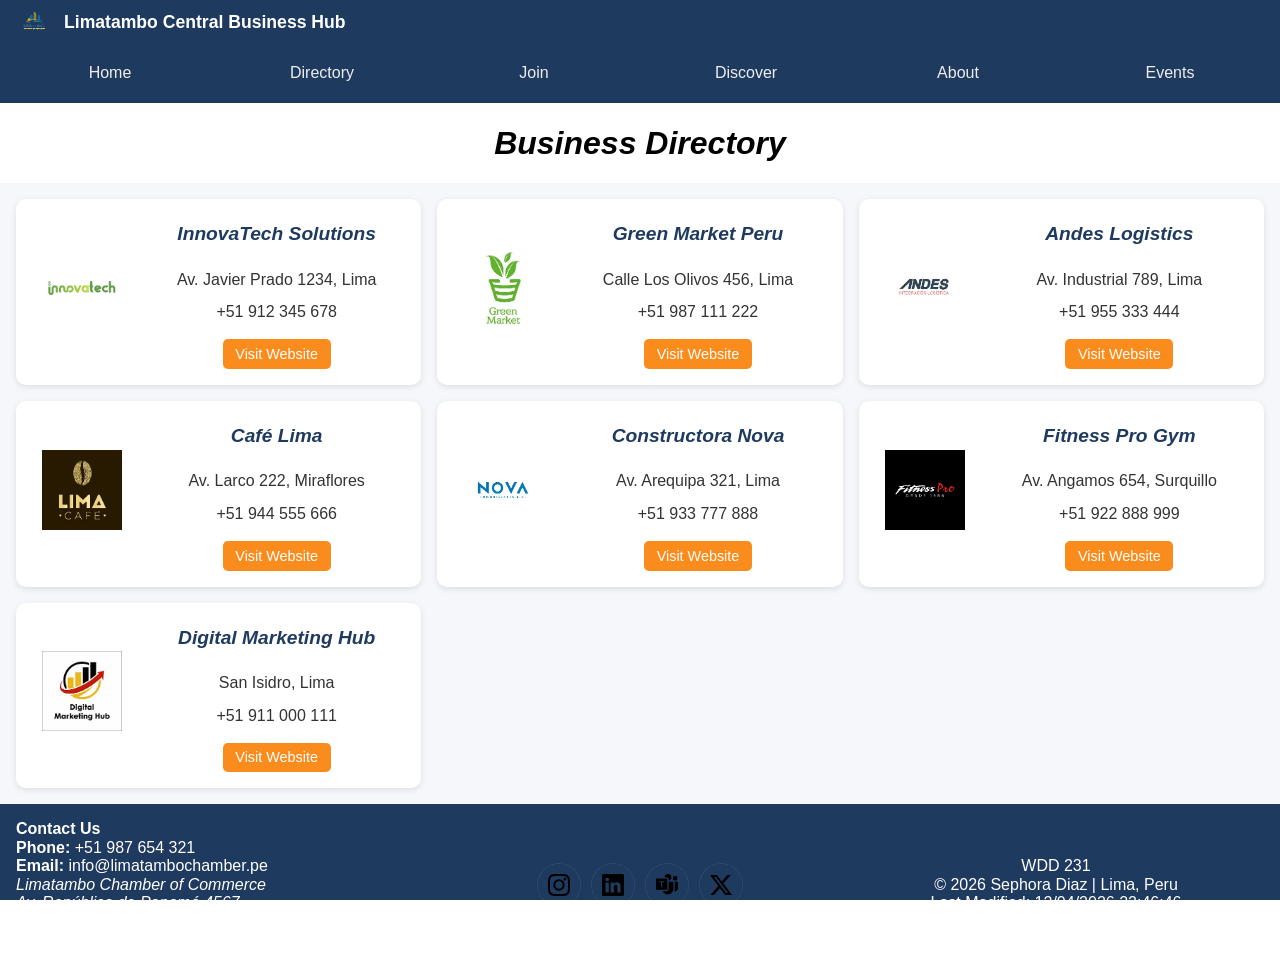
<file: index.html>
<!DOCTYPE html>
<html lang="en">
<head>
    <meta charset="UTF-8">
    <meta name="viewport" content="width=device-width, initial-scale=1.0">
    <title>Directory | Limatambo Central Business Hub</title>
    <meta name="author" content="Sephora Diaz">
    <meta name="description" content="This is the directory site of the Lima Central Business Hub">

    <meta property="og:title" content="Directory - Limatambo Central Business Hub">
    <meta property="og:description" content="Supporting local businesses in Limatambo by providing resources, networking opportunities, and community events to help growth and success.">
    <meta property="og:image" content="https://adielsd.github.io/wdd231/images/limatambo-logo.png">
    <meta property="og:url" content="https://adielsd.github.io/wdd231/">
    <meta property="og:type" content="website">


    <!--STYLESHEETS-->
    <link rel="stylesheet" href="styles/normalize.css">
    <link rel="stylesheet" href="styles/directory.css">
   
    <link rel="preload" href="styles/directory-large.css" as="style" onload="this.onload=null;this.rel='stylesheet'">
    <noscript><link rel="stylesheet" href="styles/directory-large.css"></noscript>

    <link rel="icon" href="images/limatambo-logo.svg" width="60" height="60" alt="site_logo">
        <!--FAMILY FONTS-->

    <link rel="preload" href="https://fonts.googleapis.com/css2?family=Poppins&display=swap" as="style" onload="this.onload=null;this.rel='stylesheet'">
<noscript>
  <link href="https://fonts.googleapis.com/css2?family=Poppins&display=swap" rel="stylesheet">
</noscript>


    <script src="scripts/directory.js" defer></script>
    <script src="scripts/date.js" defer></script>
</head>
<body>
    <header>
        <img src="images/limatambo-logo.svg" alt="site_logo" width="60" height="60">

              <span> Limatambo Central Business Hub </span>

        <button id="ham-btn" class="hamburguer" aria-label="Open navigation menu"></button>

    </header>


                

        
            <nav id ="nav-bar" class="navigation" >
                <ul>

                <li><a href="">Home</a></li>
                <li><a href="">Directory</a></li>
                <li><a href="">Join</a></li>
                <li><a href="">Discover</a></li>
                <li><a href="">About</a></li>
                <li><a href="">Events</a></li>

            </ul>
            </nav>


    <main>

        <h1>Business Directory</h1>

        <section id="members">
        </section>







       <!-- <h3>Find Us</h3>
        <iframe 
            src="https://www.google.com/maps?q=Surquillo+Lima+Peru&output=embed" 
            width="100%" 
            height="300" 
            style="border:0;" 
            allowfullscreen="" 
            loading="lazy">
        </iframe>

        -->


    </main>

    <footer>

         <div class="Contact">
            <h4>Contact Us</h4>
            <p><strong>Phone:</strong> +51 987 654 321</p>
            <p><strong>Email:</strong> info@limatambochamber.pe</p>
            
            <address>
                Limatambo Chamber of Commerce<br>
                Av. República de Panamá 4567<br>
                Surquillo, Lima 15047<br>
                Peru
            </address>
         </div>
            
    



         <div class="social">
            <a href="" target="_blank"><img src="images/instagram.svg" alt="instagram" width="16" height="16"></a>
            <a href="" target="_blank"><img src="images/linkedin.svg" alt="linkedin" width="16" height="16"></a>
            <a href="" target="_blank"><img src="images/microsoft-teams.svg" alt="microsoft-teams" width="16"
                    height="16"></a>
            <a href="" target="_blank"><img src="images/twitter-x.svg" alt="twitter-x" width="16" height="16"></a>
        </div>

        <div class="date">
            <p>WDD 231</p>
            <p>
            © <span id="year"></span> Sephora Diaz | Lima, Peru</p>
            <p id="lastModified"></p>

        </div>

        

    </footer>
    
</body>
</html>
</file>
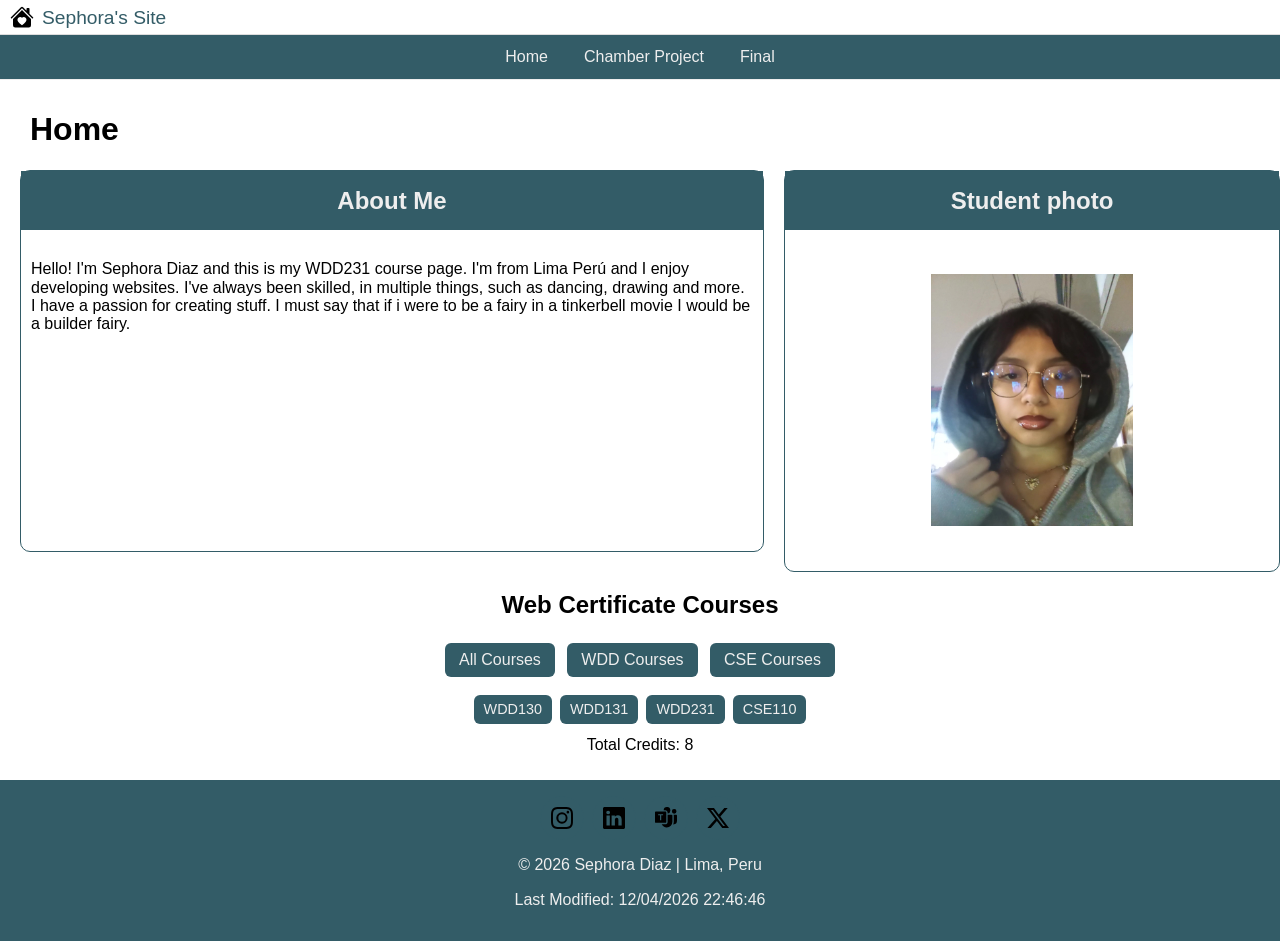
<file: Week02/index.html>
<!DOCTYPE html>
<html lang="en">

<head>
    <meta charset="UTF-8">
    <meta name="viewport" content="width=device-width, initial-scale=1.0">
    <title>Course Home Page | Sephora Diaz</title>
    <meta name="author" content="Sephora Diaz">
    <meta name="description" content="A webpage of my course content">

    <meta property="og:title" content="Home Page - Introduction and Courses WDD">
    <meta property="og:description" content="Welcome to my personal space online! See my courses, projects, and what I’m passionate about.">
    <meta property="og:image" content="https://via.placeholder.com/1200x630.png?text=Course+Cover+Image">
    <meta property="og:url" content="https://adielsd.github.io/wdd231/">


    <link rel="stylesheet" href="styles/normalize.css">
    <link rel="stylesheet" href="styles/base.css">
    <link rel="stylesheet" href="styles/large.css">

    <link rel="icon" href="images/favicon.ico">

    <script src="scripts/navigation.js" defer></script>
    <script src="scripts/date.js " defer></script>
    <script src="scripts/course.js" defer></script>
</head>

<body>
    <header>
        <img src="images/house-heart-fill.svg" alt="site logo" width="512" height="512">
        <span>Sephora's Site</span>
        <button id="ham-btn" class="hamburguer" aria-label="Open navigation menu"></button>

    </header>
    <nav id="nav-bar" class="navigation">
        <ul>
            <li class="current"><a href="#">Home</a></li>
            <li><a href="#">Chamber Project</a></li>
            <li><a href="#">Final</a></li>

        </ul>
    </nav>
    <main>
        <h1>Home</h1>

        <section class="cards">

            <section class="about-me">

                <h2>About Me</h2>
                <p>Hello! I'm Sephora Diaz and this is my WDD231 course page. I'm from Lima Perú and I enjoy developing
                    websites.
                    I've always been skilled, in multiple things, such as dancing, drawing and more. I have a passion
                    for creating stuff. I must say that if i were to be a
                    fairy in a tinkerbell movie I would be a builder fairy.
                </p>
            </section>

            <section class="photo">
                <h2>Student photo</h2>
                <img src="images/profile.jpg" alt="profile picture" width="250px" height="300px">
            </section>


        </section>


        <section class="courses">
            <h2>Web Certificate Courses</h2>
            <div id="courseButtons">
                <button id="all">All Courses</button>
                <button id="wdd">WDD Courses</button>
                <button id="cse">CSE Courses</button>
            </div>

            <div id="courses"></div>

            <p id="totalCredits"></p>

        </section>




    </main>
    <footer>
        <div class="social">
            <a href="" target="_blank"><img src="images/instagram.svg" alt="instagram" width="16" height="16"></a>
            <a href="" target="_blank"><img src="images/linkedin.svg" alt="linkedin" width="16" height="16"></a>
            <a href="" target="_blank"><img src="images/microsoft-teams.svg" alt="microsoft-teams" width="16"
                    height="16"></a>
            <a href="" target="_blank"><img src="images/twitter-x.svg" alt="twitter-x" width="16" height="16"></a>
        </div>

        <p>
            © <span id="year"></span> Sephora Diaz | Lima, Peru</p>
        <p id="lastModified"></p>


    </footer>

</body>

</html>
</file>
<file: styles/directory.css>
/*SITE WIDTH*/

* {
    font-family: 'Segoe UI', Tahoma, Geneva, Verdana, sans-serif;
    box-sizing: border-box;
    margin: 0;
}

html, body {
    height: 100%;
    width: 100%;
    margin: 0;
    padding: 0;
    overflow-x: hidden;
}
header, nav {
    margin: 0;
    padding: 0;
}
header, nav {
    max-width: 100%;
}

body {
    display: flex;
    flex-direction: column;
}

main {
    flex: 1;
}

/*Header*/

header {
    display: grid;
    grid-template-columns:50px 1fr auto;
    padding: 5px 10px;
    align-items: center;
    background-color: #1F3A5F;
    color: white;
    font-family:'Poppins', sans-serif;
    column-gap: 4px;
}
header {
    height: auto;
}

header span {
    font-weight: bold;
    font-size: 1.1rem;
}


header img {
    width: 50px;
    height:auto ;
}

/* Hamburguer button*/
.hamburguer {
    background: none;
    border: none;
    color: white;
    cursor: pointer;
    font-family: Verdana, Geneva, Tahoma, sans-serif;
}
.hamburguer{
    display: block; /* 🔥 important */
    background: none;
    border: none;
    font-size: 2rem;
    padding: .5rem;
    margin: 0;
    cursor: pointer;
}

.hamburguer::before {
    content: "\2630";
    font-size: 1.5rem;
}

.hamburguer.show::before {
    content: "\00D7";
    font-size: 1.5rem;
}

h1 {
    text-align: center;
    font-style: italic;
}

/*Navigation*/

.navigation {
    display: none;
    background-color: #1F3A5F;
    flex-direction: column;
    width: 100%;

}
.navigation li {
    width: 100%;
}

.navigation a {
    display: block;
    width: 100%;
    padding: 1rem;
}

.navigation.show {
    display: block;
}

.navigation ul {
    list-style-type: none;
    margin: 0;
    padding: 0;
}

.navigation a {
    display: block;
    padding: .8rem 10px;
    color: #eee;
    background-color: #1F3A5F;
    text-decoration: none;
    border-radius: 4px;
    text-align: center;

}

.navigation li.current {
    background-color: #1F3A5F;
    
}

.navigation a:hover {
    background-color: #F5F7FA;
    color: #1F3A5F;
}
nav {
    display: flex;
    justify-content: space-between;
    align-items: center;
    
}
nav {
    width: 100%;
}


/*Footer*/ 

footer {
    display: grid;
    grid-template-columns:1fr;
    padding: 5px 0 5px 10px;
    background-color: #1F3A5F;
    color: white;
    padding: 1rem;


}

h3 {
    padding: 2rem;
    text-align: center;
    color: #333333;
    font-style: italic;
}

.contact h4 {
    font-style: italic;
    text-decoration: underline;
    padding: 10px;
}

.social {
    display: flex;
    justify-content: center;
    column-gap: 8px;
    padding: 1rem;
}

.social a {
    display: flex;
    justify-content: center;
    align-items: center;
    width: 44px;
    height: 44px;
    border: #335c67 dotted 1px;
    border-radius: 22px;
}

.social img {
    width: 22px;
    height: 22px;
}

.social a:hover {
    background-color: #F5F7FA;
}

.date {
    align-items: center;
    text-align: center;
}



/* ===== ROOT COLORS ===== */
:root {
    --primary: #1F3A5F;
    --secondary: #F5F7FA;
    --accent: #fa8c1e;
    --text: #333333;
}

/* ===== MEMBERS SECTION ===== */
#members {
    display: grid;
    grid-template-columns: 1fr;
    gap: 1rem;
    padding: 1rem;
    background-color: var(--secondary);
    align-items: center;
}

/* ===== CARD STYLE ===== */
#members section {
    background-color: white;
    border-radius: 10px;
    padding: 1rem;  
    text-align: center;
    color: var(--text);
    box-shadow: 0 2px 6px rgba(0,0,0,0.1);
}

#members section {
    display: flex;
    flex-direction: column;
    align-items: center; /* keeps image centered */
}

/* ===== IMAGES ===== */
#members img {
    width: 80px;
    height: 80px;
    object-fit: cover;
    margin-bottom: 0.5rem;
}

/* ===== TEXT ===== */
#members h3 {
    color: var(--primary);
    margin-bottom: 0.5rem;
    padding: 0.5rem
}

#members p {
    margin: 0.3rem 0;
}

/* ===== LINKS ===== */
#members a {
    display:inline-block;
    padding-left: 1rem;
    margin-top: 0.5rem;
    color: white;
    background-color: var(--accent);
    padding: 0.4rem 0.8rem;
    border-radius: 5px;
    text-decoration: none;
    font-size: 0.9rem;
    

}

#members a:hover {
    background-color: #d36d07;
}

#members {
  min-height: 60vh;
}
</file>
<file: styles/directory-large.css>
@media (min-width: 768px) {


    
    .hamburguer {
        display: none;
    }

    .navigation {
        display: block;
        padding: .5rem;
        gap: 15px;
    }

   
    .navigation ul {
        display: flex;
        justify-content: center;
        gap: 0.5rem;

}

    .navigation a {
        border: none;
    }
    
    
    footer {
        grid-template-columns: repeat(3, 1fr);
        align-items: center;
    }

    footer > div {
        display: flex;
        flex-direction: column;
        justify-content: center;
    }

    .contact {
        text-align: left;
    }

    .contact h4 {
    font-style: italic;
    text-decoration: underline;
    padding: 10px;
}

    .social {
        display: flex;
        flex-direction: row; 
        justify-content: center;
        align-items: center;
        gap: 10px;
    }

    .date {
        text-align: right;
    }

    #members {
    display: grid;
    grid-template-columns: repeat(3, 1fr);
    gap: 1rem;
}

#members section {
    display: grid;
    grid-template-columns: 100px 1fr;
    gap: 1rem;
    align-items: center;
    padding: 1rem;
}

/* IMAGE */
#members img {
    width: 80px;
    height: 80px;
    object-fit: contain;
    justify-self: center;
}

/* TEXT BLOCK */
#members section > div {
    display: flex;
    flex-direction: column;
    gap: 0.3rem;
    text-align: center;
}

/* BUTTON */
#members a {
    align-self:center;
}

/* TITLE */
#members h3 {
    font-size: 1.2rem;
}
}
</file>
<file: Week02/styles/base.css>
/* COLOR SCHEME */
/* #335c67 
   #fff3b0 */


/*** SITE WIDE ***/

* {
    font-family: 'Segoe UI', Tahoma, Geneva, Verdana, sans-serif;
    box-sizing: border-box;
}

html, body {
    height: 100%;
    width: 100%;
}

body {
    display: flex;
    flex-direction: column;
}

main {
    flex: 1;
}


/*** HEADER ***/

header {
    display: grid;
    grid-template-columns: 24px auto 44px;
    padding: 5px 0 5px 10px;
    align-items: end;
    border-bottom: solid 1px #ddd;
    column-gap: 8px;
}

header img {
    display: block;
    width: 100%;
    height: auto;
}

header span {
    font-size: 1.2rem;
    color: #335c67;
}


/*** HAMBURGER MENU ***/

.hamburguer {
    background: none;
    border: none;
    color: #335c67;
    cursor: pointer;
    font-family: Verdana, Geneva, Tahoma, sans-serif;
}

.hamburguer::before {
    content: "\2630";
    font-size: 1.5rem;
}

.hamburguer.show::before {
    content: "\00D7";
    font-size: 1.5rem;
}


/*** NAVIGATION ***/

.navigation {
    display: none;
    background-color: #335c67;
}

.navigation.show {
    display: block;
}

.navigation ul {
    list-style-type: none;
    margin: 0;
    padding: 0;
}

.navigation a {
    display: block;
    padding: .8rem 10px;
    color: #eee;
    background-color: #335c67;
    text-decoration: none;
    border-bottom: solid 1px #335c67;
}

.navigation li.current {
    background-color: #08303d;
}

.navigation a:hover {
    background-color: #fff3b0;
    color: #335c67;
}

h1 {
    margin-left: 10px;
}


/*** MAIN ***/

main {
    width: 100%;
    padding: 5px 15px 5px 15px;
}

.cards {
    gap: 20px;
}


/*** ABOUT ME CARD ***/

.about-me {
    border: 1px solid #335c67;
    border-radius: 10px;
    margin-bottom: 20px;
}

.about-me h2 {
    text-align: center;
    background-color: #335c67;
    color: #eee;
    padding: 1rem;
    margin-top: 0;
}

.about-me p {
    padding: 10px;
}


/*** PHOTO CARD ***/

.photo {
    text-align: center;
    border: 1px solid #335c67;
    border-radius: 10px;
}

.photo img {
    padding: 1.5rem;
    margin-bottom: 1rem;
}

.photo h2 {
    background-color: #335c67;
    color: #eee;
    padding: 1rem;
    margin-top: 0;
}


/*** COURSES SECTION ***/

.courses {
    text-align: center;
}

/* course filter buttons */

#courseButtons {
    margin: 10px 0;
}

#courseButtons button {
    background-color: #335c67;
    color: #eee;
    border: none;
    padding: 8px 14px;
    margin: 4px;
    border-radius: 6px;
    cursor: pointer;
}

#courseButtons button:hover {
    background-color: #fff3b0;
    color: #335c67;
}


/* course cards */

#courses {
    margin-top: 10px;
}

#courses div {
    display: inline-block;
    padding: 6px 10px;
    margin: 4px;
    background-color: #335c67;
    color: #eee;
    border-radius: 6px;
    font-size: 0.9rem;
}

/* completed courses */


#totalCredits {
    margin-top: 8px;
}


/*** FOOTER ***/

footer {
    background-color: #335c67;
    padding: 1rem 10px;
    text-align: center;
    color: #eee;
}

.social {
    display: flex;
    justify-content: center;
    column-gap: 8px;
}

.social a {
    display: flex;
    justify-content: center;
    align-items: center;
    width: 44px;
    height: 44px;
    border: #335c67 dotted 1px;
    border-radius: 22px;
}

.social img {
    width: 22px;
    height: 22px;
}

.social a:hover {
    background-color: #fff3b0;
}
</file>
<file: Week02/styles/large.css>
@media only screen and (min-width: 38rem) {


    main {
        max-width: 1500px;
        margin: 0 auto;
    }

    
    header {
        grid-template-columns: 24px auto;
    }

    
    .hamburguer {
        display: none;
    }

    
    .navigation {
        display: block;
        border-bottom: solid 1px #eee;
    }

   
    .navigation ul {
        display: flex;
        justify-content: center;
        gap: 1rem;
    }

    .navigation a {
        border: none;
    }

    
    main {
        width: 100%;
        padding: 10px 20px;
    }

    /* Cards layout */
    .cards {
        display: grid;
        grid-template-columns: 60% 40%;
        gap: 20px;
    }

}
</file>
